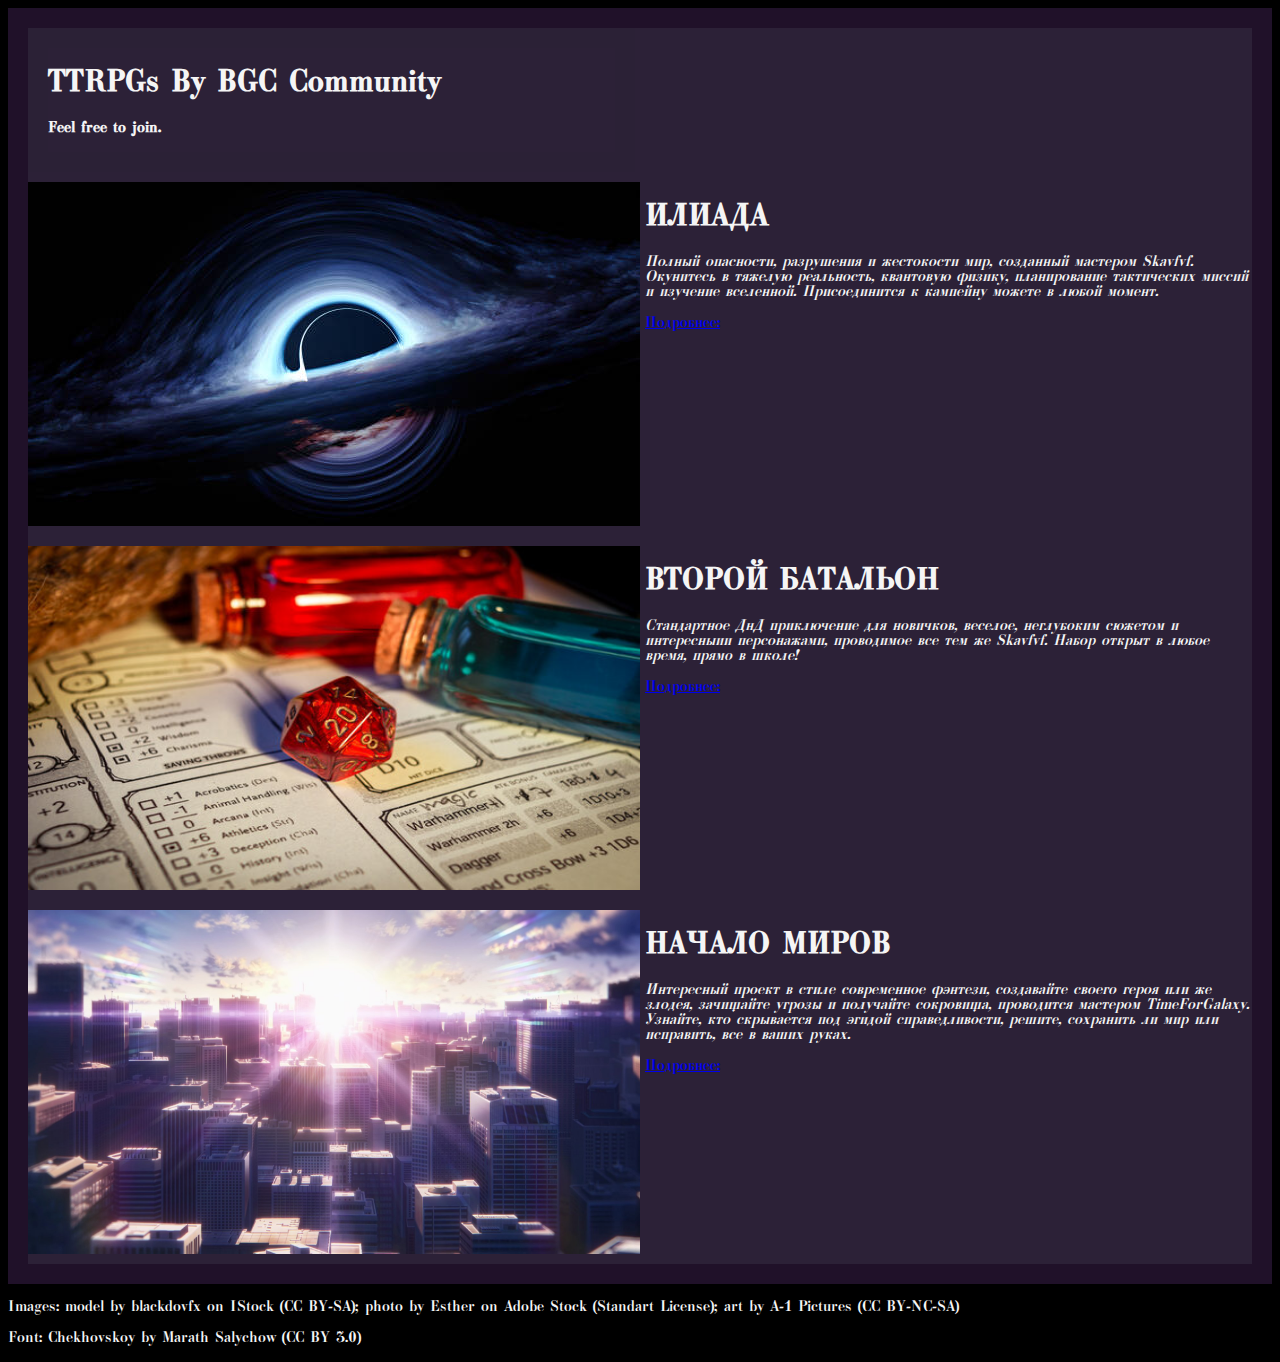
<file: index.html>
<!DOCTYPE html>
<html lang="en">
<head>
    <meta charset="UTF-8">
    <meta name="viewport" content="width=device-width, initial-scale=1.0">
    <title>TTRPG-VKB</title>
    <link rel="stylesheet" href="styles.css">
</head>


<body>
    
    <div class="grid">

    <div class="title">
        <h1>TTRPGs By BGC Community</h1>
        <p><b>Feel free to join.</b></p>
    </div>

    <div class="icon1">
        <img src="assets/ilyad.jpg" alt="black hole">
    </div>
    <div class="text1">
        <h1>ИЛИАДА</h1>
        <p><i>Полный опасности, разрушения и жестокости мир, созданный мастером Skavfvf. Окунитесь в тяжелую реальность, квантовую физику, планирование тактических миссий и изучение вселенной. Присоединится к кампейну можете в любой момент. </i></p>
        <a href="ilyad.html">Подробнее:</a>
    </div>

    <div class="icon2">
            <img src="assets/2batallion.jpg" alt="dices">
    </div>
    <div class="text2">
        <h1>ВТОРОЙ БАТАЛЬОН</h1>
        <p><i>Стандартное ДнД приключение для новичков, веселое, неглубоким сюжетом и интересныии персонажами, проводимое все тем же Skavfvf. Набор открыт в любое время, прямо в школе!</i></p>
        <a href="2ndBat.html">Подробнее:</a>
    </div>

    <div class="icon3">
            <img src="assets/startoftheworlds.jpg" alt="city drawing">
    </div>
    <div class="text3">
            <h1>НАЧАЛО МИРОВ</h1>
        <p><i>Интересный проект в стиле современное фэнтези, создавайте своего героя или же злодея, зачищайте угрозы и получайте сокровища, проводится мастером TimeForGalaxy. Узнайте, кто скрывается под эгидой справедливости, решите, сохранить ли мир или исправить, все в ваших руках.</i></p>
        <a href="StartWorld.html">Подробнее:</a>
    </div>

</div>



</body>


<footer>
        <p>Images: model by blackdovfx on IStock (CC BY-SA); photo by Esther on Adobe Stock (Standart License); art by A-1 Pictures (CC BY-NC-SA)</p>
        <p>Font: Chekhovskoy by Marath Salychow (CC BY 3.0)</p>



</footer>
</html>
</file>
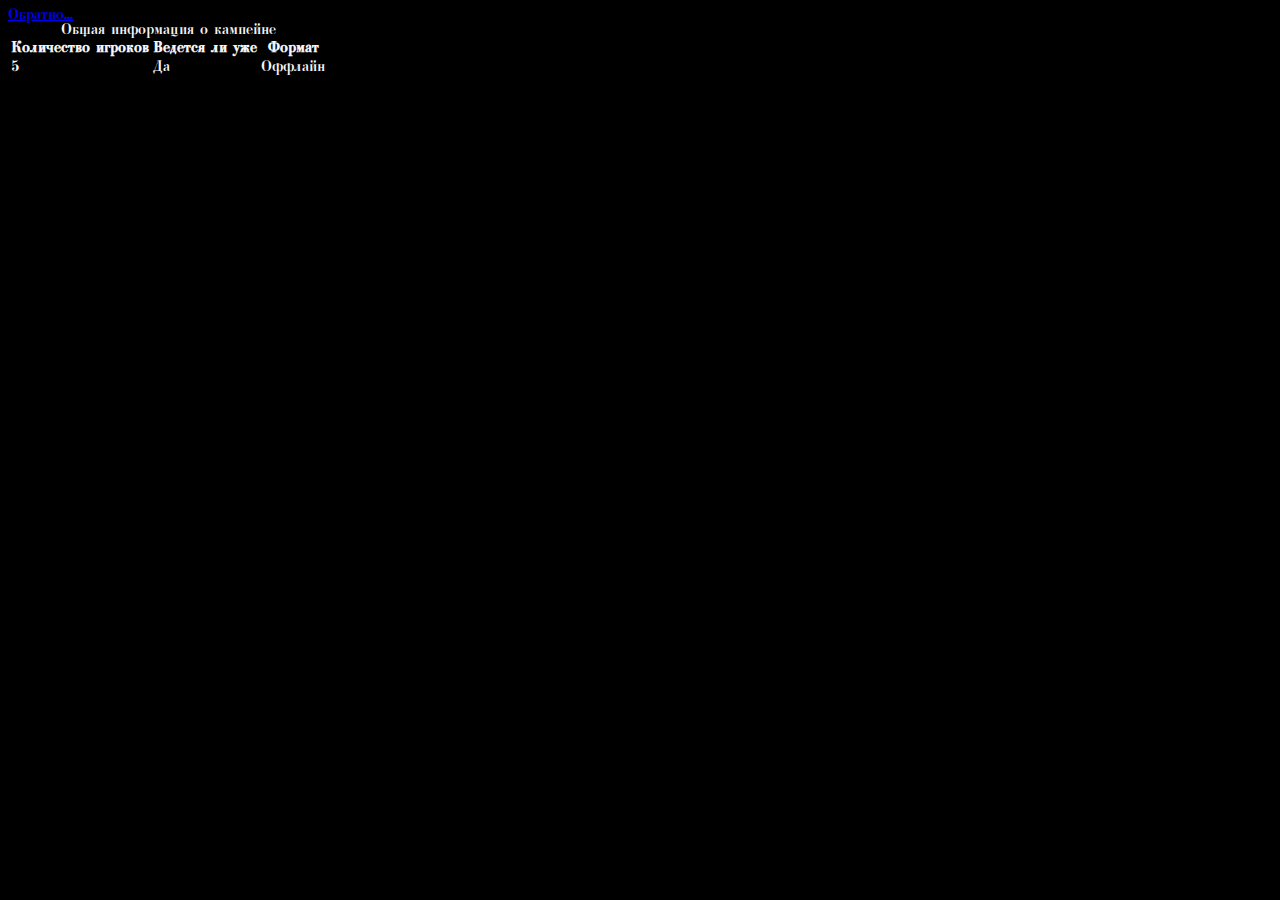
<file: 2ndBat.html>
<!DOCTYPE html>
<html lang="en">
<head>
    <meta charset="UTF-8">
    <meta name="viewport" content="width=device-width, initial-scale=1.0">
    <title>Document</title>
    <link rel="stylesheet" href="styles.css">
</head>
<body>
    
<a href="index.html">Обратно...</a>

<table>
    <caption> Общая информация о кампейне</caption>
    <thead>
        <tr>
            <th>Количество игроков</th>
            <th>Ведется ли уже</th>
            <th>Формат</th>
        </tr>
    </thead>
    <tbody>
        <tr>
            <td>5</td>
            <td>Да</td>
            <td>Оффлайн</td>
        </tr>
    </tbody>
</table>


</body>
</html>
</file>
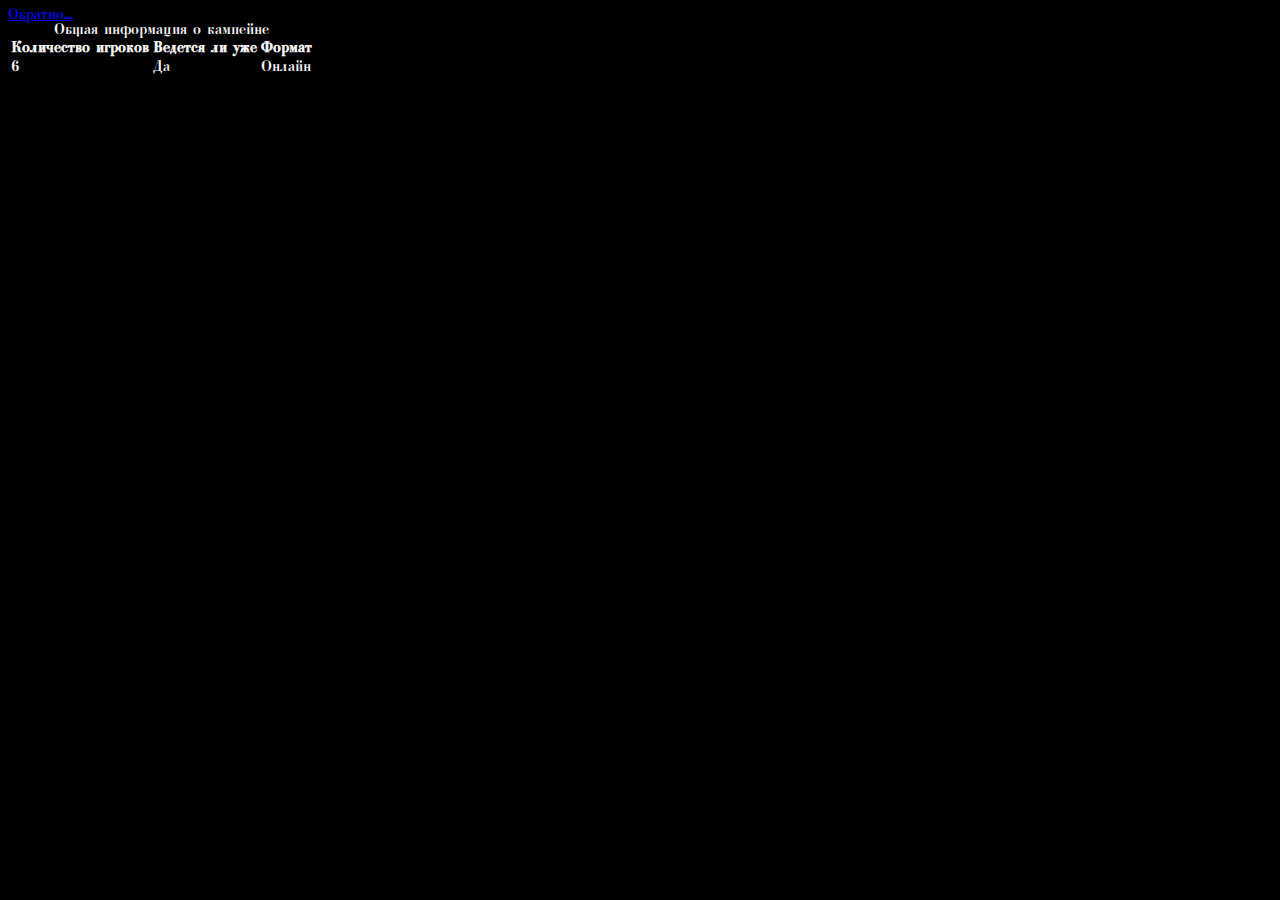
<file: ilyad.html>
<!DOCTYPE html>
<html lang="en">
<head>
    <meta charset="UTF-8">
    <meta name="viewport" content="width=device-width, initial-scale=1.0">
    <title>Document</title>
    <link rel="stylesheet" href="styles.css">
</head>
<body>
    <a href="index.html">Обратно...</a>

<table>
    <caption> Общая информация о кампейне</caption>
    <thead>
        <tr>
            <th>Количество игроков</th>
            <th>Ведется ли уже</th>
            <th>Формат</th>
        </tr>
    </thead>
    <tbody>
        <tr>
            <td>6</td>
            <td>Да</td>
            <td>Онлайн</td>
        </tr>
    </tbody>
</table>

</body>
</html>
</file>
<file: styles.css>
@font-face {
    font-family: 'Chekhovskoy';
    src: url(assets/Chekhovskoy.ttf);
}

body {
    background-color: black;
    font-family: 'Chekhovskoy';
}

h1, p, th, td, caption {
    color: whitesmoke;
}

.grid {
    display: grid;
    grid-template-columns: repeat(8, 1fr);
    grid-template-rows: repeat(12, auto);
    gap: 10px;
    background-color: rgb(44, 33, 55);
    border: 20px solid rgb(32, 17, 41);
}


.title {
    grid-column: 1 / 5;
    grid-row: 1 / 2;
    border: 5px solid black;
    border: 20px solid rgb(43, 33, 54);
}


.icon1 {
    grid-column: 1 / 5;
    grid-row: 2 / 5;
    font-size: 40px;
    
}

.icon1 img {
    height: 344px;
    width: 612px;
}


.text1 {
    grid-column: 5 / 9;
    grid-row: 2 / 4;
    
}


.icon2 {
    grid-column: 1 / 5;
    grid-row: 5 / 9;
    font-size: 40px;
}

.icon2 img {
    height: 344px;
    width: 612px;
}


.text2 {
    grid-column: 5 / 9;
    grid-row: 5 / 9;
    
}


.icon3 {
    grid-column: 1 / 5;
    grid-row: 9 / 13;
    font-size: 40px;
    
}

.icon3 img {
    height: 344px;
    width: 612px;
}


.text3 {
    grid-column: 5 / 9;
    grid-row: 9 / 13;
    
}
</file>
